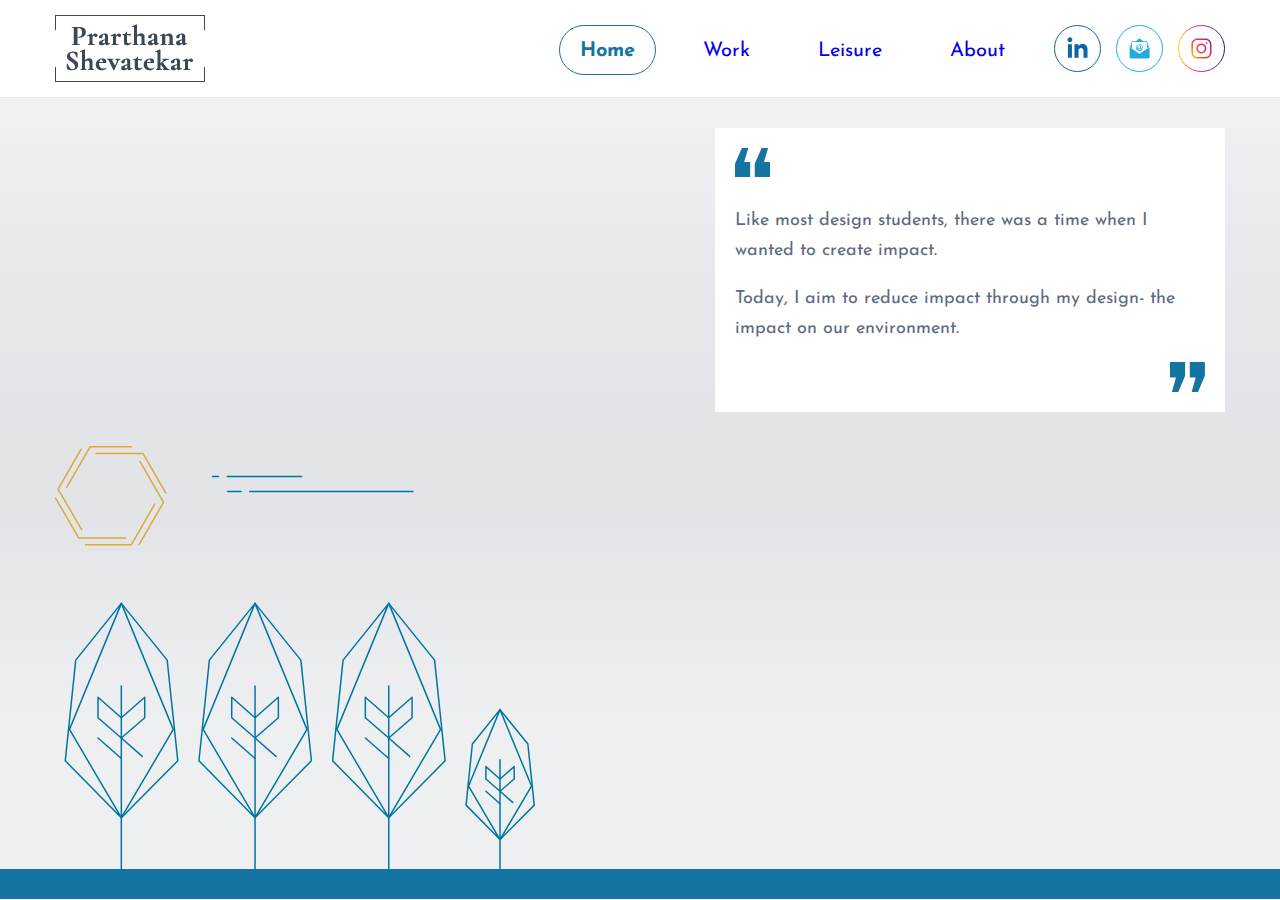
<file: index.html>
<!DOCTYPE html>
<html lang="en">
<head>
    <meta charset="UTF-8">
    <meta http-equiv="X-UA-Compatible" content="IE=edge">
    <meta name="viewport" content="width=device-width, initial-scale=1.0">
    <title>Prarthana Shevatekar </title>
    <link href="https://fonts.googleapis.com/css2?family=Cormorant+Garamond:wght@400;600;700&family=Josefin+Sans:wght@200;300;400&display=swap" rel="stylesheet">
    <link rel="stylesheet" href="styles/styles.css">
    <script src="js/jquery-3.6.0.min.js"></script>
</head>
<body>
    <section class="header">
        <div class="headerbar">
            <div class="logo"><img src="images/logo.png" /></div>
            <div class="headermenus">
                <div class="menu">
                    <ul>
                        <li><a href="#" class="home-link">Home</a></li>
                        <li><a href="#" class="work-link">Work</a></li>
                        <li><a href="#" class="leisure-link">Leisure</a></li>
                        <li><a href="#" class="about-link">About</a></li>
                    </ul>
                </div>
                <div class="social">
                    <ul>
                        <li><a href="https://www.linkedin.com/in/prarthana-shevatekar/" target="_blank"><img src="images/linkedin.svg" /></a></li>
                        <li><a href="mailto:prarthan@umich.edu"><img src="images/mail.svg" /></a></li>
                        <li><a href="https://www.instagram.com/prartha_nerd/" target="_blank"><img src="images/instagram.svg" /></a></li>
                    </ul>
                </div>
            </div>
            <button class="hammenu" aria-label="Main Menu">
                <svg width="100" height="100" viewBox="0 0 100 100">
                    <path class="line line1" d="M 20,29.000046 H 80.000231 C 80.000231,29.000046 94.498839,28.817352 94.532987,66.711331 94.543142,77.980673 90.966081,81.670246 85.259173,81.668997 79.552261,81.667751 75.000211,74.999942 75.000211,74.999942 L 25.000021,25.000058" />
                    <path class="line line2" d="M 20,50 H 80" />
                    <path class="line line3" d="M 20,70.999954 H 80.000231 C 80.000231,70.999954 94.498839,71.182648 94.532987,33.288669 94.543142,22.019327 90.966081,18.329754 85.259173,18.331003 79.552261,18.332249 75.000211,25.000058 75.000211,25.000058 L 25.000021,74.999942" />
                </svg>
            </button>
        </div>
    </section>
    <section class="home">
        <div class="home-container">
            <div class="quote">
                <img src="images/quote-start.svg" width="35px" />
                <p>Like most design students, there was a time when I wanted to create impact.</p>
                <p>Today, I aim to reduce impact through my design- the impact on our environment.</p>
                <img src="images/quote-end.svg" width="35px" style="float: right;" />
            </div>
            <div class="home-img"><img src="images/homebg.svg" width="644px" /></div>
        </div>
        <div class="bottombar">&nbsp;</div>
    </section>
    <section class="about">
        <div class="about-container">
            <div class="about-img"><img src="images/about-img.png" /></div>
            <div class="quote">
                <img src="images/quote-start.svg" width="35px" />
                <p>When I engage in designing for impact, I put the environment first in my sensitization of values.</p>
                <p>Belonging to a generation that saw revolutionary transformations, I believe I am responsible for both the ecological imbalance and for restoring it. It generates a juxtaposition of generating impactful designs for reducing adverse impact on the environment.</p>
                <img src="images/quote-end.svg" width="35px" style="float: right;" />
            </div>
        </div>
        <div class="bottombar">&nbsp;</div>
    </section>

    <section class="work">
        <div class="work-container">
            <div class="items">
                <div class="item enabled1">
                    <img src="images/work1.svg" />
                    <h1 class="heading">Green corridor</h1>
                    <p>Remote manipulation of traffic signals to ensure smooth ambulance passage</p>
                </div>
                <div class="item enabled2">
                    <img src="images/work4.svg" />
                    <h1 class="heading">Gamified e-learning</h1>
                    <p>Enabling an immersive learning experience with a gamified approach</p>
                </div>
                <div class="item" style="opacity: 0.5;">
                    <img src="images/work3.svg" />
                    <h1 class="heading">Plastic collection kiosk</h1>
                    <p>Inspiring kids to deposit general plastic trash</p>
                </div>
                <div class="item" style="opacity: 0.5;">
                    <img src="images/work2.svg" />
                    <h1 class="heading">Gardening angel</h1>
                    <p>Encouraging community gardening and home plants</p>
                </div>
            </div>
            <div class="work-img desktop"><img src="images/workbg.svg" /></div>
        </div>      
        <div class="work-img mobile"><img src="images/workbg.svg" /></div>
        <div class="bottombar">&nbsp;</div>
    </section>
    <section class="leisure">
        <div class="leisure-container">
            <p>Here are glimpses of things that I love to do, on slower days.</p>
            <div class="head-link hiking"><h1 class="heading">Hiking</h1><span>&nbsp;</span></div>
            <div class="block hiking">
                <div class="selected"><img src="images/hiking1-sel.png" /></div>
                <div class="notselected">
                    <div class="blocks">
                        <div class="block1"><img src="images/hiking1.png" /></div>
                        <div class="block2"><img src="images/hiking2.png" /></div>
                        <div class="block3"><img src="images/hiking3.png" /></div>
                        <div class="block4"><img src="images/hiking4.png" /></div>
                    </div>
                    <div class="selectedtext">One day trek to Triund top, Himachal Pradesh. The day brings back memories of my first snowfall, a chilly nose and 14 kilometers of dense silence.</div>
                </div>
            </div>
            <div class="head-link games"><h1 class="heading">Indulging in a game of badminton or chess</h1><span>&nbsp;</span></div>
            <div class="block games">
                <div class="selected"><img src="images/game1-sel.png" /></div>
                <div class="notselected">
                    <div class="blocks">
                        <div class="block1"><img src="images/game1.png" /></div>
                        <div class="block2"><img src="images/game2.png" /></div>
                        <div class="block3"><img src="images/game3.png" /></div>
                        <div class="block4"><img src="images/game4.png" /></div>
                    </div>
                    <div class="selectedtext">One day trek to Triund top, Himachal Pradesh. The day brings back memories of my first snowfall, a chilly nose and 14 kilometers of dense silence.</div>
                </div>
            </div>
            <div class="head-link dogs"><h1 class="heading">Spending time with dogs</h1><span>&nbsp;</span></div>
            <div class="block dogs">
                <div class="selected"><img src="images/dogs1-sel.png" /></div>
                <div class="notselected">
                    <div class="blocks">
                        <div class="block1"><img src="images/dogs1.png" /></div>
                        <div class="block2"><img src="images/dogs2.png" /></div>
                        <div class="block3"><img src="images/dogs3.png" /></div>
                        <div class="block4"><img src="images/dogs4.png" /></div>
                    </div>
                    <div class="selectedtext">One day trek to Triund top, Himachal Pradesh. The day brings back memories of my first snowfall, a chilly nose and 14 kilometers of dense silence.</div>
                </div>
            </div>
            <div class="head-link origami"><h1 class="heading">Origami and hand lettering</h1><span>&nbsp;</span></div>
            <div class="block origami">
                <div class="selected"><img src="images/origami1-sel.png" /></div>
                <div class="notselected">
                    <div class="blocks">
                        <div class="block1"><img src="images/origami1.png" /></div>
                        <div class="block2"><img src="images/origami2.png" /></div>
                        <div class="block3"><img src="images/origami3.png" /></div>
                        <div class="block4"><img src="images/origami4.png" /></div>
                    </div>
                    <div class="selectedtext">One day trek to Triund top, Himachal Pradesh. The day brings back memories of my first snowfall, a chilly nose and 14 kilometers of dense silence.</div>
                </div>
            </div>
        </div>
        <div class="bottombar">&nbsp;</div>
    </section>
    

    <div class="gamified">
        <section class="section1">
            <div class="sectioncontainer">
                <p class="head1" style="margin-bottom: 10px;"><strong>GAMIFIED E-LEARNING</strong></p>
                <div class="sectionblock">
                    <div class="leftblock">
                        <div>
                            <div class="head2 brief">Brief</div>
                            <div>Designing a gamified learning experience for enhanced content retention</div>
                        </div>
                        <div style="margin-top: 20px;">
                            <div class="head2 role">Individual Role</div>
                            <div>
                                <ul style="margin-top: 10px; padding-left: 20px;">
                                    <li>Information architecture</li>
                                    <li>Instructional Design</li>
                                    <li>Content and audience Analysis</li>
                                </ul>
                            </div>
                        </div>
                        <div style="margin-top: 20px;">
                            <div class="head2 highlights">Highlights</div>
                            <div>Storyboard, gamification, content spacing, FinTech, Abu Dhabi</div>
                        </div>
                        <div style="margin-top: 20px;">
                            <div class="head2 reading">Reading time</div>
                            <div>5 minutes</div>
                        </div>
                    </div>
                    <div class="rightblock">
                        <p class="head1" style="font-size: 29px; margin-top: 10px;">Problem Identification</p>
                        <p>A prominent FinTech organization from Abu Dhabi approached the firm I am working with, to generate e-learning courses that will act as basic introduction to FinTech and associated concepts. The requirement was primarily to engage the audience with gamification.</p>
                        <div class="researchblock">
                            <div>
                                <p style="color:#2a82ab; text-align: center; font-weight: 600;">Preliminary research</p>
                                <ol type='1'>
                                    <li>The scope and nature of content to be presented was identified through multiple discussions</li>
                                    <li>Detailed audience analysis was carried out by understanding the value proposition</li>
                                </ol>
                            </div>
                            <div>
                                <p style="color:#2a82ab; text-align: center; font-weight: 600;">Tier 2 research</p>
                                <p style="color:#2a82ab; font-weight: 600;">Interview and surveys:</p>
                                <ol>
                                    <li>Current (2018-) FinTech scenario in the middle east was studied to present case studies and relevant local examples in the course.</li>
                                    <li>Present learning management system (where the course would be deployed) was identified and studied</li>
                                </ol>
                            </div>
                        </div>
                        <div class="bluebox">
                            <p style="font-weight: bold; margin-top: 5px;">Conclusion</p>
                            <p>Targeted learner group with expected introductory knowledge level was identified. After identifying LMS constraints, content gamification strategy was adopted instead of structural gamification.</p>
                        </div>
                    </div>
                </div>
                <p class="head1" style="font-size: 29px; font-weight: bold;">Defining the problem</p>
                <div class="define">
                    <div><img src="images/define-image.svg" /></div>
                    <div>
                        <p style="font-weight: bold; font-size: 18px; color: #2b83ab;">Audience characteristics:</p>
                        <p><strong>Age group:</strong> 25-55</p>
                        <p><strong>Occupation:</strong> Working professionals in FinTech industry</p>
                        <p><strong>Cultural context:</strong> Primarily middle eastern</p>
                        <p><strong>Expected knowledge level:</strong> Aware of basic financial terms used in the banking space.</p>
                    </div>
                </div>
            </div>
        </section>
        <section class="section2">
            <div class="sectioncontainer">
                <p style="color: #2b83ab; font-weight: bold;">Content Division</p>
                <p>Scoped content was broadly categorized into 3 areas – Primer to Digital Finance, Primer to Fintech Ecosystem, Primer to Big data and Artificial Intelligence</p>
                <p>A comprehensive E-learning solution was required to engage the audience, and conclude by testing the retention of knowledge with a summative assessment towards the end of each primer module.</p>
                <div class="imgblock">
                    <img src="images/content-division-img.svg" alt="">
                </div>
            </div>
        </section>

        <section class="section3">
            <div class="sectioncontainer">
                <p class="head1" style="font-size:29px; font-weight: bold;">Navigating the solution space</p>
                <p>For thorough retention, based on empirical knowledge about learning psychology, the broad content topics were fragmented into individual modules spanning no longer than 40 minutes.</p>
                <p>Solution building activity was carried out iteratively, for these fragmented modules. An example is quoted below</p>
                <p style="font-weight: bold; font-size: 18px; color: #1475a2;">Interactive example for explaining optimization problems</p>
                <div class="interactive1">
                    <div class="tabbutton button1" onclick="gamify(1)">
                        <div class="numbers">01</div>
                        <p>Identifying challenges and constraints</p>
                    </div>
                    <div class="tabbutton button2" onclick="gamify(2)">
                        <div class="numbers">02</div>
                        <p>Exploring approaches</p>
                    </div>
                    <div class="tabbutton button3" onclick="gamify(3)">
                        <div class="numbers">03</div>
                        <p>Selecting an optimal solution</p>
                    </div>
                </div>
                <div class="tab tab1">
                    <p>A stepped down example was required to relate optimization problems with general surroundings an in an easily consumable form with common knowledge.</p>
                </div>
                <div class="tab tab2">
                    <p style="color: #1475a2; font-weight: bold;">Approach 1:</p>
                    <p>A simplified graph coloring problem was presented with a concentric circle graph for picking color from a palette and using minimal number of colors to color regions with adjacent sides having a distinct color.</p>
                    <img src="images/aproach1img.png" class="resimg1" alt="">

                    <p style="color: #1475a2; font-weight: bold;">Approach 2:</p>
                    <p>A bead placement problem with constraints was devised to challenge learner in finding an optimal solution.</p>
                    <img src="images/aproach2img.png" class="resimg1" alt="">
                </div>
                <div class="tab tab3">
                    <p>While the graph coloring problem was intuitive, the development team faced challenges in including the heavy interaction in the SCORM package (final deliverable) of the course. Hence, approach 2 was used.</p>
                </div>
            </div>
        </section>
        <section class="section4">
            <div class="sectioncontainer">
                <p class="head1" style="font-size:29px; font-weight: bold;">Implementation</p>
                <p>The e-learning courseware underwent this lifecycle within the team:</p>
                <div class="lifecycle">
                    <div><img src="images/lifecycle-step1.png" alt=""></div>
                    <div><img src="images/lifecycle-step2.png" alt=""></div>
                    <div><img src="images/lifecycle-step3.png" alt=""></div>
                    <div><img src="images/lifecycle-step4.png" alt=""></div>
                    <div><img src="images/lifecycle-step3.png" alt=""></div>
                    <div><img src="images/lifecycle-step5.png" alt=""></div>
                    <div><img src="images/lifecycle-step6.png" alt=""></div>
                </div>
                <p>R&A = Review and approval from client</p>
            </div>
        </section>
        <section class="section5">
            <div class="sectioncontainer">
                <p>I played a key role until the storyboarding stage. Here are a few examples from storyboarding. A total of 8 such storyboards were created as part of this project</p>
                <p style="font-weight: bold; color: #1475a2; font-size: 20px;">Content curation</p>
                <p>Involved the study of various publications and papers</p>
                <p>Gathering information over the web from various articles, blogs, surveys and studies</p>
                <div class="sectionhead">Information architecture</div>
                <p>High level ordering and flow</p>
                <img src="images/brainstorming.png" class="resimg1" alt="">
                <p>Snapshots of notes from an ideation and brainstorming session. Logical flow of the module was decided</p>
                <p style="line-height: 10px;">&nbsp;</p>
                <p>Deriving analogies to explain concepts</p>
                <img src="images/analogy1.png" class="resimg1" alt="">
                <img src="images/analogy2.png" class="resimg1" alt="">
                <p>Various examples from the textile industry were quoted to assist the learner in drawing parallels between structured and unstructured data.</p>
                <p style="line-height: 10px;">&nbsp;</p>
                <p>Structuring lessons to enable scaffolding technique (gradually increasing difficulty level and decreasing hints, solutions to help learner achieve subject mastery)</p>
                <img src="images/scaffold1.png" class="resimg1" alt="">
                <p>Instead of a traditional approach in explaining a lesson and quizzing the learner, a learn-as-you-go methodology was adopted, where the learner was asked to read, understand and then perform an action based on it. This gradually engaged learner in the higher orders of learning from Bloom’s taxonomy.</p>
                <p style="line-height: 10px;">&nbsp;</p>
                <img src="images/inference.png" class="resimg1" alt="">
                <p>User was asked to pick an option based on inferencing. Previous lesson explained the differences between structured and semi structured data.</p>
                <p style="line-height: 10px;">&nbsp;</p>
                <div class="sectionhead1">Storyboarding</div>
                <p style="line-height: 10px;">&nbsp;</p>
                <p>Game interface, instructions and lucidity</p>
                <img src="images/interface.png" class="resimg1" alt="">
                <p>Games were carefully designed to avoid distracting the user with too much input. Simplicity of the interface ensured that people of diverse ages could approach the game without being intimidated.</p>
                <p style="line-height: 10px;">&nbsp;</p>
                <img src="images/scaffold2.png" class="resimg1" alt="">
                <p>Another example of scaffolding. Learner was introduced to rounds of information, following by one round of tackling an opponent – time.</p>
                <p style="line-height: 10px;">&nbsp;</p>
                <img src="images/feedback.png" class="resimg1" alt="">
                <p>Time based complexity was balanced with ease in approaching the question. Investigative feedback in with audio-visual connect was provided for increased retention.</p>
            </div>
        </section>
        <section class="section6">
            <div class="sectioncontainer">
                <p style="font-weight: bold;">Post this, my role morphed into communications and usability testing.</p>
                <p>Usability testing took a day for each individual module, where we shared the course with other IDs or employees from the organization, who had not participated in the project.</p>
                <p>We asked them to take the course live, on MS Teams call, and recorded their reactions, frustrations and excitement levels. Changes in game interfaces and visual elements were made one final time.</p>
                <p style="font-weight: bold;">Shortcomings</p>
                <ul style="padding-left: 20px;">
                    <li>Structural gamification was not implemented because of client LMS platform restrictions</li>
                    <li>Usage of a mascot could have acted as a familiar visual navigation between different modules</li>
                    <li>Ambient music choice during activities to appeal emotional investment was not trailed</li>
                </ul>
            </div>
        </section>
        <section class="section7" style="padding: 0 0 50px 0;">
            <div class="sectioncontainer">
                <div class="project-buttons">
                    <div class="project-button" onclick="openproject('greencorridor')">Previous project</div>
                    <div class="project-button" onclick="closeproject()">Close</div>
                    <div class="project-button" style="opacity: 0.6; cursor: default;">Next project</div>
                </div>
            </div>
        </section>
    </div>
    
    <div class="greencorridor">
        <section class="section1">
            <div class="sectioncontainer">
                <p class="head1" style="margin-bottom: 10px;"><strong>GREEN CORRIDOR</strong></p>
                <div class="sectionblock">
                    <div class="leftblock">
                        <div>
                            <div class="head2 brief">Brief</div>
                            <div>Remotely generating a green signal pathway to clear traffic for ambulances enroute</div>
                        </div>
                        <div style="margin-top: 20px;">
                            <div class="head2 role">Individual Role</div>
                            <div>
                                <ul style="margin-top: 10px; padding-left: 20px;">
                                    <li>Tier 2 research: Conducting user interviews</li>
                                    <li>Navigating the solution space: Brainstorming and devising approaches</li>
                                    <li>Implementation: Constructing interfacing diagrams, forming signal IDs for access</li>
                                </ul>
                            </div>
                        </div>
                        <div style="margin-top: 20px;">
                            <div class="head2 highlights">Highlights</div>
                            <div>Internet of Things, Social value, Arduino, Fritzing</div>
                        </div>
                        <div style="margin-top: 20px;">
                            <div class="head2 reading">Reading time</div>
                            <div>10 minutes</div>
                        </div>
                    </div>
                    <div class="rightblock">
                        <p class="head1" style="font-size: 29px; margin-top: 10px;">Problem Identification</p>
                        <p>The problem was identified when a discussion struck between our group about the frequency of ambulance sirens, we heard at our regular hang out. In observing more, we found out that an ambulance passed the street once every 7 minutes, because of the location of a hospital nearby. They were often stuck in traffic because of traffic bottlenecks at road intersections and signals.</p>
                        <div class="researchblock">
                            <div>
                                <p style="color:#2a82ab; text-align: center; font-weight: 600;">Preliminary research</p>
                                <ol type='1'>
                                    <li>Understanding existing traffic signal system</li>
                                    <li>Vehicle population estimation – on field readings</li>
                                </ol>
                                <img src="images/vehicles.png" alt="">
                            </div>
                            <div>
                                <p style="color:#2a82ab; text-align: center; font-weight: 600;">Tier 2 research</p>
                                <p style="color:#2a82ab; font-weight: 600;">Interview and surveys:</p>
                                <ol>
                                    <li>
                                        <p style="font-weight: bold;">Traffic commissioner – Pune City</p>
                                        <p>“We have set up a green corridor before, for urgent organ transportation. We did this by manually redirecting heavy traffic areas. However, we operate on limited manpower. It is not possible for us to deploy personnel for every ambulance passage.”</p>
                                    </li>
                                    <li>
                                        <p style="font-weight: bold;">Ambulance drivers</p>
                                        <p>“We sometimes have to put our life on the line, to save another person’s life. But we often face incidences where reach a little too late, because traffic was mismanaged, and people refused to budge.”</p>
                                    </li>
                                </ol>
                            </div>
                        </div>
                        <div class="bluebox">
                            <p style="font-weight: bold; margin-top: 5px;">Conclusion</p>
                            <p>To address this concern in Pune city, a technical arrangement was necessary which would allow traffic controllers to remote manipulate the signals in the pathway.</p>
                        </div>
                    </div>
                </div>
                <p class="head1" style="font-size: 29px; font-weight: bold;">Defining the problem</p>
                <div class="define">
                    <div class="image"><img src="images/define-problem-img.png" /></div>
                    <div>
                        <p>Various parameters were considered and compared affecting ambulance delay: Traffic signals, vehicle density, road condition, ambulance driver’s skill and location of source/destination.</p>
                        <p style="line-height: 10px;">&nbsp;</p>
                        <p>Of these, traffic signal and vehicle density were most impactful. We decided to address these by proposing a system modelled by both hardware and software.</p>
                    </div>
                </div>
            </div>
        </section>
        <section class="section2" style="padding: 50px 0;">
            <div class="sectioncontainer">
                <p class="head1" style="font-size:29px; font-weight: bold;">Navigating the solution space</p>
                <p>For thorough retention, based on empirical knowledge about learning psychology, the broad content topics were fragmented into individual modules spanning no longer than 40 minutes.</p>
                <p>Solution building activity was carried out iteratively, for these fragmented modules. An example is quoted below</p>
                <p style="font-weight: bold; font-size: 18px; color: #1475a2;">Interactive example for explaining optimization problems</p>
                <div class="interactive1">
                    <div class="tabbutton button1" onclick="green(1)">
                        <div class="numbers">01</div>
                        <p>Identifying challenges and constraints</p>
                    </div>
                    <div class="tabbutton button2" onclick="green(2)">
                        <div class="numbers">02</div>
                        <p>Exploring approaches</p>
                    </div>
                    <div class="tabbutton button3" onclick="green(3)">
                        <div class="numbers">03</div>
                        <p>Selecting an optimal solution</p>
                    </div>
                </div>
                <div class="tab tab1">
                    <p>Key challenges were identified and classified in the priority matrix, majorly based on tier 2 research</p>
                    <img src="images/challenges.png" alt="">
                </div>
                <div class="tab tab2">
                    <p style="color: #1475a2; font-weight: bold;">Approach 1:</p>
                    <p>Connecting signal hardware with fiber optic cabling : Physical resilience and inner loop control was addressed, but integration with existing system was taxing.</p>

                    <p style="color: #1475a2; font-weight: bold;">Approach 2:</p>
                    <p>Using raspberry Pi microcontroller with WiFi connectivity module ESP8266: Inner loop control was achieved and integration with existing system became easier, but wireless connectivity made the system highly unreliable.</p>

                    <p style="color: #1475a2; font-weight: bold;">Approach 3:</p>
                    <p>Using Arduino microcontroller with GSM (Global system for Mobiles) shield: Inner loop control and reliability issues were addressed. Integration with existing system was also easily possible.
                    </p>
                </div>

                <div class="tab tab3">
                    <p>After study and analysis of the different ways, approach 3 was selected for these reasons:</p> 
                    <ul>
                        <li>Ease in integration</li>
                        <li>Inner loop human control</li>
                        <li>Ease in configuration and coding</li>
                        <li>GSM module and SIM card reliability is better than Wi-Fi reliability</li>
                    </ul>
                </div>
                
            </div>
        </section>
        <section class="section3">
            <div class="sectioncontainer">
                <p class="head1" style="font-size:29px; font-weight: bold;">Implementation</p>
                <div class="sectionhead">Software</div>
                <p>Relational Database for storing signal data with unique IDs – Route ID, Intersection ID, Pole ID, Light ID Interface to configure and feed signal data and manipulate signals real time by sending commands to microcontroller setup.</p>
                <p>Google maps API was used for control room visualization and route selection.</p>
                <img src="images/signalmanager.png" class='resimg1' alt="">
                <div class="sectionhead1">Hardware</div>
                <p>Interfacing GSM shield with microcontroller board for receiving commands and connecting individual signal lights with microcontroller board using a relay for high voltage signal connections</p>
                <img src="images/signalmanager-hard.png" class='resimg1' alt="">
                <div class="sectionhead">Testing</div>
                <p>The testing commenced with creating traffic signal prototypes with readily available resources.</p>
                <p>These were then connected to the microcontroller board to test basic functioning like ON / OFF control, delay control</p>
                <p style="line-height: 10px;">&nbsp;</p>
                <p>At this point, the Arduino Uno board was replaced with Arduino mega, for these reasons:</p>
                <p><strong>Number of ports:</strong> Number of digital pots on Uno were limited.</p>
                <p><strong>Cost efficiency:</strong> To reduce usage of a board for every signal pole, we decided to prototype a typical intersection, comprising of 4 signals and 20 lights</p>
                <div class="testingblock">
                    <div><img src="images/testing1.png" class='resimg2' alt=""></div>
                    <div><img src="images/testing2.png" class='resimg2' alt=""></div>
                    <div><img src="images/testing3.png" class='resimg2' alt=""></div>
                </div>
                <p>&nbsp;</p>
                <div style="text-align: center;">
                    <img src="images/sanitytest.png" class='resimg1' alt="">
                    <p>Sanity test setup with Arduino Uno</p>
                </div>
                <p>&nbsp;</p>
                <div class="interactiveblockholder">
                    <div class="interactiveblock">
                        <img src="images/interactive-img.png" alt="">
                        <svg version="1.1" id="Layer_1" xmlns="http://www.w3.org/2000/svg" xmlns:xlink="http://www.w3.org/1999/xlink" x="0px" y="0px"
                            viewBox="0 0 1158 746" style="enable-background:new 0 0 1158 746;" xml:space="preserve">
                        <style type="text/css">
                            .st0{fill:#FF0000; opacity: 0; cursor: pointer;}
                        </style>
                        <circle class="st0 ht1" cx="519.1" cy="35.5" r="24.5"/>
                        <circle class="st0 ht2" cx="204.1" cy="486.5" r="24.5"/>
                        <circle class="st0 ht3" cx="459.1" cy="494.5" r="24.5"/>
                        <circle class="st0 ht4" cx="764.1" cy="494.5" r="24.5"/>
                        </svg>
                        <div class="hint one">20 external connection ports to connect respective signal lights</div>
                        <div class="hint two">GSM shield mounted on microcontroller</div>
                        <div class="hint three">Arduino Mega used as the microcontroller for it’s abundant number of ports</div>
                        <div class="hint four">Relay system to match high voltage signal phases and switch all signal lights of the intersection in sync to avoid chaos</div>
                    </div>
                </div>
            </div>
        </section>
        <section class="section4" style="margin-bottom: 50px;">
            <div class="sectioncontainer">
                <p class="head1" style="font-size:29px; font-weight: bold;">Shortcomings</p>
                <ul>
                    <li>Lack of public intimation about the setting up of corridor</li>
                    <li>Dynamic route selection algorithm was not implemented</li>
                    <li>Absence of control room dashboard and real time data for quick and easy visualization</li>
                </ul>
            </div>
        </section>
        <section class="section5" style="padding: 0 0 50px 0;">
            <div class="sectioncontainer">
                <div class="project-buttons">
                    <div class="project-button" style="opacity: 0.6; cursor: default;">Previous project</div>
                    <div class="project-button" onclick="closeproject()">Close</div>
                    <div class="project-button" onclick="openproject('gamified')">Next project</div>
                </div>
            </div>
        </section>
    </div>

<script>
    $( document ).ready(function() {
        $( '.home' ).addClass('active');
        $("a.home-link").addClass('active');
    });
    $(".home-link").click(function() {
        $('.greencorridor').fadeOut(0);
        $('.gamified').fadeOut(0);
        $('section.work').fadeIn(0);
        $(".about, .work, .leisure").removeClass('active');
        $(".menu a").removeClass('active');
        $(".home").addClass('active');
        $(this).addClass('active');
        if ($(window).width() <= 900) {
            $(".headermenus").fadeOut();
            $(".hammenu").removeClass('opened');
            menuopened = 0;
        }else{
            $(".headermenus").css('display','flex');
        }
    });
    $(".work-link").click(function() {
        $('.greencorridor').fadeOut(0);
        $('.gamified').fadeOut(0);
        $('section.work').fadeIn(0);
        $(".about, .home, .leisure").removeClass('active');
        $(".menu a").removeClass('active');
        $(".work").addClass('active');
        $(this).addClass('active');
        if ($(window).width() <= 900) {
            $(".headermenus").fadeOut();
            $(".hammenu").removeClass('opened');
            menuopened = 0;
        }else{
            $(".headermenus").css('display','flex');
        }
    });
    $(".leisure-link").click(function() {
        $('.greencorridor').fadeOut(0);
        $('.gamified').fadeOut(0);
        $('section.work').fadeIn(0);
        $(".about, .home, .work").removeClass('active');
        $(".menu a").removeClass('active');
        $(".leisure").addClass('active');
        $(this).addClass('active');
        $(".block").removeClass('active');
        $(".block.hiking").addClass('active');
        $(".hiking .block1").click();
        if ($(window).width() <= 900) {
            $(".headermenus").fadeOut();
            $(".hammenu").removeClass('opened');
            menuopened = 0;
        }else{
            $(".headermenus").css('display','flex');
        }
    });
    $(".about-link").click(function() {
        $('.greencorridor').fadeOut(0);
        $('.gamified').fadeOut(0);
        $('section.work').fadeIn(0);
        $(".work, .home, .leisure").removeClass('active');
        $(".menu a").removeClass('active');
        $(".about").addClass('active');
        $(this).addClass('active');
        if ($(window).width() <= 900) {
            $(".headermenus").fadeOut();
            $(".hammenu").removeClass('opened');
            menuopened = 0;
        }else{
            $(".headermenus").css('display','flex');
        }
    });

  

    $(".head-link.hiking").click(function() {
        $(".hiking .block1").click();
        $(".block").removeClass('active');
        $(".block.hiking").addClass('active');
    });
    $(".head-link.games").click(function() {
        $(".games .block1").click();
        $(".block").removeClass('active');
        $(".block.games").addClass('active');
    });
    $(".head-link.dogs").click(function() {
        $(".dogs .block1").click();
        $(".block").removeClass('active');
        $(".block.dogs").addClass('active');
    });
    $(".head-link.origami").click(function() {
        $(".origami .block1").click();
        $(".block").removeClass('active');
        $(".block.origami").addClass('active');
    });

    $(".hiking .block1").click(function() {
        $(".hiking .block1").fadeOut(function(){ $(".hiking .block2,.hiking .block3,.hiking .block4").fadeIn()});
        $(".hiking .selected img").attr('src','images/hiking1-sel.png');
        $(".hiking .selectedtext").text("One day trek to Triund top, Himachal Pradesh. The day brings back memories of my first snowfall, a chilly nose and 14 kilometers of dense silence.");
        
    });
    $(".hiking .block2").click(function() {
        $(".hiking .block2").fadeOut(function(){ $(".hiking .block1,.hiking .block3,.hiking .block4").fadeIn()});
        $(".hiking .selected img").attr('src','images/hiking2-sel.png');
        $(".hiking .selectedtext").text("That day, I discovered a lake inside a fort, on a hilltop. The descent was done with languid reluctance.");
    });
    $(".hiking .block3").click(function() {
        $(".hiking .block3").fadeOut(function(){ $(".hiking .block1,.hiking .block2,.hiking .block4").fadeIn()});
        $(".hiking .selected img").attr('src','images/hiking3-sel.png');
        $(".hiking .selectedtext").text("Monsoons bring together lost friends in the Sahyadri. Twin fortresses of Visapur and Lohgad were explored.");
    });
    $(".hiking .block4").click(function() {
        $(".hiking .block4").fadeOut(function(){ $(".hiking .block1,.hiking .block2,.hiking .block3").fadeIn()});
        $(".hiking .selected img").attr('src','images/hiking4-sel.png');
        $(".hiking .selectedtext").text("A local trail turned that morning into a cheerful climb and the windy unfolding of local terrain.");
    });

    $(".games .block1").click(function() {
        $(".games .block1").fadeOut(function(){ $(".games .block2,.games .block3,.games .block4").fadeIn()});
        $(".games .selected img").attr('src','images/game1-sel.png');
        $(".games .selectedtext").text("Body smashes feel challenging, even when the shuttle is well within reach.");
    });
    $(".games .block2").click(function() {
        $(".games .block2").fadeOut(function(){ $(".games .block1,.games .block3,.games .block4").fadeIn()});
        $(".games .selected img").attr('src','images/game2-sel.png');
        $(".games .selectedtext").text("This game pushed me into looking a lot inside the dynamics of front-back doubles co-ordination.");
    });
    $(".games .block3").click(function() {
        $(".games .block3").fadeOut(function(){ $(".games .block1,.games .block2,.games .block4").fadeIn()});
        $(".games .selected img").attr('src','images/game3-sel.png');
        $(".games .selectedtext").text("Two knights down, I had begun to think defense. But then, bishops turned into powerful allies");
    });
    $(".games .block4").click(function() {
        $(".games .block4").fadeOut(function(){ $(".games .block1,.games .block2,.games .block3").fadeIn()});
        $(".games .selected img").attr('src','images/game4-sel.png');
        $(".games .selectedtext").text("I learnt my lesson as I lost this game. A strategically placed pawn can be very daunting.");
    });

    $(".dogs .block1").click(function() {
        $(".dogs .block1").fadeOut(function(){ $(".dogs .block2,.dogs .block3,.dogs .block4").fadeIn()});
        $(".dogs .selected img").attr('src','images/dogs1-sel.png');
        $(".dogs .selectedtext").text("Say hi to Skittles. His weak legs made him tumble repeatedly. He was found at a pit stop on a road trip to Sakleshpur.");
    });
    $(".dogs .block2").click(function() {
        $(".dogs .block2").fadeOut(function(){ $(".dogs .block1,.dogs .block3,.dogs .block4").fadeIn()});
        $(".dogs .selected img").attr('src','images/dogs2-sel.png');
        $(".dogs .selectedtext").text("Meet Summer. We spent a fun, humid afternoon together in Bengaluru’s Cubbon park.");
    });
    $(".dogs .block3").click(function() {
        $(".dogs .block3").fadeOut(function(){ $(".dogs .block1,.dogs .block2,.dogs .block4").fadeIn()});
        $(".dogs .selected img").attr('src','images/dogs3-sel.png');
        $(".dogs .selectedtext").text("This is Stella. She was as thrilled as I was, to have a chat.");
    });
    $(".dogs .block4").click(function() {
        $(".dogs .block4").fadeOut(function(){ $(".dogs .block1,.dogs .block2,.dogs .block3").fadeIn()});
        $(".dogs .selected img").attr('src','images/dogs4-sel.png');
        $(".dogs .selectedtext").text("Introducing Phoenix, the partisan of coconuts and my only confidante with a tail.");
    });

    $(".origami .block1").click(function() {
        $(".origami .block1").fadeOut(function(){ $(".origami .block2,.origami .block3,.origami .block4").fadeIn()});
        $(".origami .selected img").attr('src','images/origami1-sel.png');
        $(".origami .selectedtext").text("An afternoon in isolation blossomed into an oddly colored paper lotus, because of the use of readily available apparatus.");
    });
    $(".origami .block2").click(function() {
        $(".origami .block2").fadeOut(function(){ $(".origami .block1,.origami .block3,.origami .block4").fadeIn()});
        $(".origami .selected img").attr('src','images/origami2-sel.png');
        $(".origami .selectedtext").text("With a little help from the web, scrap printed papers and magazine pages turned into a interlocked storage space.");
    });
    $(".origami .block3").click(function() {
        $(".origami .block3").fadeOut(function(){ $(".origami .block1,.origami .block2,.origami .block4").fadeIn()});
        $(".origami .selected img").attr('src','images/origami3-sel.png');
        $(".origami .selectedtext").text("There’s no feeling of accomplishment like writing to an old friend.");
    });
    $(".origami .block4").click(function() {
        $(".origami .block4").fadeOut(function(){ $(".origami .block1,.origami .block2,.origami .block3").fadeIn()});
        $(".origami .selected img").attr('src','images/origami4-sel.png');
        $(".origami .selectedtext").text("It took me a long time to start shaping letters in a form acceptable to my mind.");
    });

    var menuopened = 0;

    $(".hammenu").click(function() {
        if(menuopened==0){
            if ($(window).width() <= 900) {
                $(".headermenus").fadeIn();
            }else{
                $(".headermenus").css('display','flex');
            }
            $(".hammenu").addClass('opened');     
            menuopened = 1;
        }else{
            $(".headermenus").css('display','none');
            $(".hammenu").removeClass('opened');
            menuopened = 0;
        }
    });


    $(".ht1").click(function() {
        $('.hint').fadeOut();
        $('.st0').css('opacity', '0');
        $(this).css('opacity', '0.5');
        $('.hint.one').fadeIn();
    });

    $(".ht2").click(function() {
        $('.hint').fadeOut();
        $('.st0').css('opacity', '0');
        $(this).css('opacity', '0.5');
        $('.hint.two').fadeIn();
    });

    $(".ht3").click(function() {
        $('.hint').fadeOut();
        $('.st0').css('opacity', '0');
        $(this).css('opacity', '0.5');
        $('.hint.three').fadeIn();
    });

    $(".ht4").click(function() {
        $('.hint').fadeOut();
        $('.st0').css('opacity', '0');
        $(this).css('opacity', '0.5');
        $('.hint.four').fadeIn();
    });

    $(".hint").click(function() {
        $('.hint').fadeOut();
        $('.st0').css('opacity', '0');
    });

    $(".enabled1").click(function() {
        $('section.work').fadeOut(function(){$('.greencorridor').fadeIn();});
    });
    $(".enabled2").click(function() {
        $('section.work').fadeOut(function(){$('.gamified').fadeIn();});
    });
    
    
    function green(num){
        $('.greencorridor .tabbutton').removeClass('active');
        $('.greencorridor .tab').removeClass('active');
        $('.greencorridor .button'+num).addClass('active');
        $('.greencorridor .tab'+num).addClass('active');
    }

    function gamify(num){
        $('.gamified .tabbutton').removeClass('active');
        $('.gamified .tab').removeClass('active');
        $('.gamified .button'+num).addClass('active');
        $('.gamified .tab'+num).addClass('active');
    }

    function openproject(project){
        if(project == 'gamified'){
            $('.greencorridor').fadeOut(function(){$('.gamified').fadeIn();});
        }else{
            $('.gamified').fadeOut(function(){$('.greencorridor').fadeIn();});
        }
        $("html, body").animate({ scrollTop: 0 }, "slow");
    }

    function closeproject(){
        $('.gamified').fadeOut();
        $('.greencorridor').fadeOut();
        $('section.work').fadeIn();
    }
    
</script>
</body>
</html>
</file>
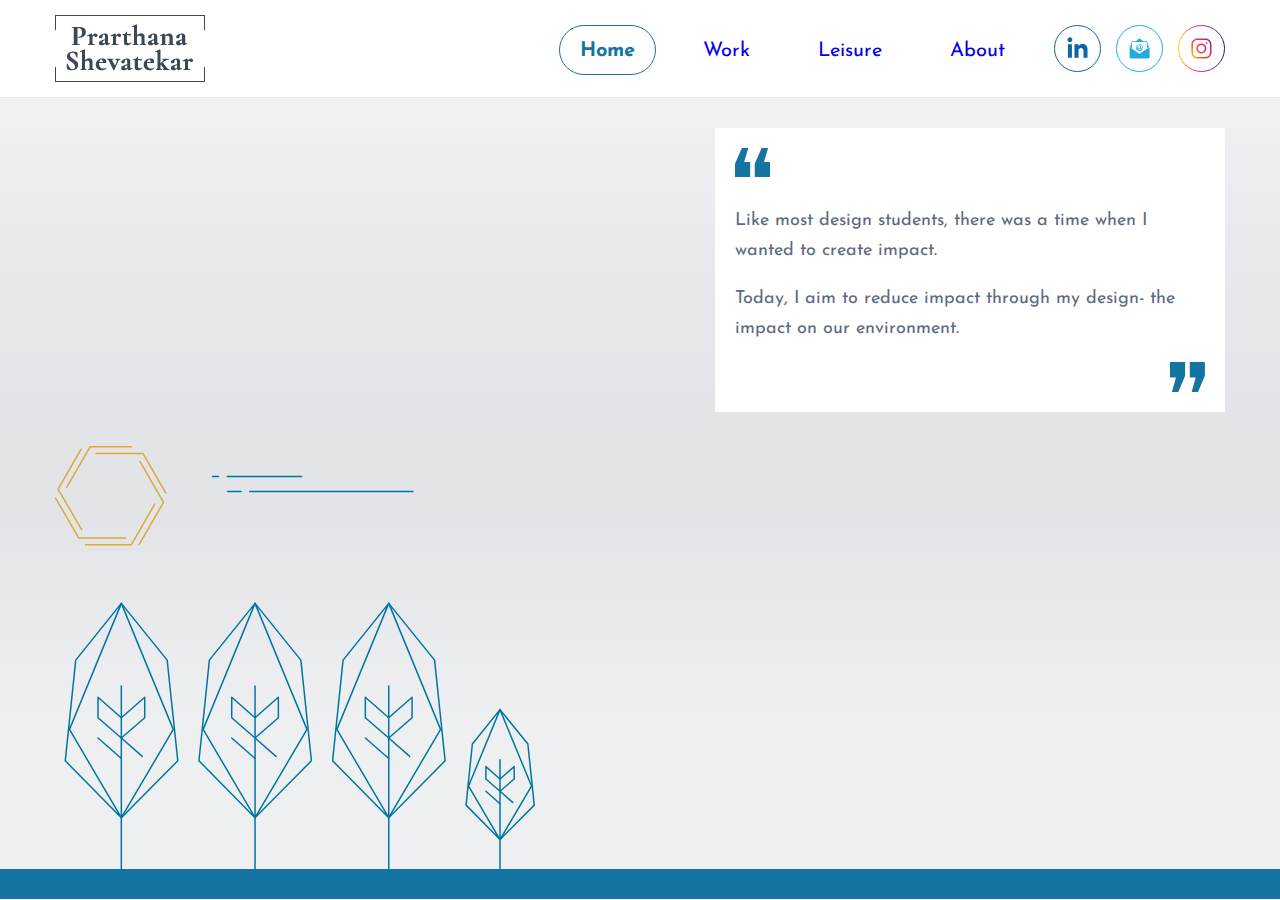
<file: index - Copy.html>
<!DOCTYPE html>
<html lang="en">
<head>
    <meta charset="UTF-8">
    <meta http-equiv="X-UA-Compatible" content="IE=edge">
    <meta name="viewport" content="width=device-width, initial-scale=1.0">
    <title>Prarthana Shevatekar </title>
    <link href="https://fonts.googleapis.com/css2?family=Cormorant+Garamond:wght@400;600&family=Josefin+Sans:wght@200;300;400&display=swap" rel="stylesheet">
    <link rel="stylesheet" href="styles/styles.css">
    <script src="js/jquery-3.6.0.min.js"></script>
</head>
<body>
    <section class="header">
        <div class="headerbar">
            <div class="logo"><img src="images/logo.png" /></div>
            <div class="headermenus">
                <div class="menu">
                    <ul>
                        <li><a href="#" class="home-link">Home</a></li>
                        <li><a href="#" class="work-link">Work</a></li>
                        <li><a href="#" class="leisure-link">Leisure</a></li>
                        <li><a href="#" class="about-link">About</a></li>
                    </ul>
                </div>
                <div class="social">
                    <ul>
                        <li><a href="https://www.linkedin.com/in/prarthana-shevatekar/" target="_blank"><img src="images/linkedin.svg" /></a></li>
                        <li><a href="mailto:prarthana.2807@gmail.com"><img src="images/mail.svg" /></a></li>
                        <li><a href="https://www.instagram.com/prartha_nerd/" target="_blank"><img src="images/instagram.svg" /></a></li>
                    </ul>
                </div>
            </div>
            <button class="hammenu" aria-label="Main Menu">
                <svg width="100" height="100" viewBox="0 0 100 100">
                    <path class="line line1" d="M 20,29.000046 H 80.000231 C 80.000231,29.000046 94.498839,28.817352 94.532987,66.711331 94.543142,77.980673 90.966081,81.670246 85.259173,81.668997 79.552261,81.667751 75.000211,74.999942 75.000211,74.999942 L 25.000021,25.000058" />
                    <path class="line line2" d="M 20,50 H 80" />
                    <path class="line line3" d="M 20,70.999954 H 80.000231 C 80.000231,70.999954 94.498839,71.182648 94.532987,33.288669 94.543142,22.019327 90.966081,18.329754 85.259173,18.331003 79.552261,18.332249 75.000211,25.000058 75.000211,25.000058 L 25.000021,74.999942" />
                </svg>
            </button>
        </div>
    </section>
    <section class="home">
        <div class="home-container">
            <div class="quote">
                <img src="images/quote-start.svg" width="35px" />
                <p>Like most design students, there was a time when I wanted to create impact.</p>
                <p>Today, I aim to reduce impact through my design- the impact on our environment.</p>
                <img src="images/quote-end.svg" width="35px" style="float: right;" />
            </div>
            <div class="home-img"><img src="images/homebg.svg" width="644px" /></div>
        </div>
        <div class="bottombar">&nbsp;</div>
    </section>
    <section class="about">
        <div class="about-container">
            <div class="about-img"><img src="images/about-img.png" /></div>
            <div class="quote">
                <img src="images/quote-start.svg" width="35px" />
                <p>When I engage in designing for impact, I put the environment first in my sensitization of values.</p>
                <p>Belonging to a generation that saw revolutionary transformations, I believe I am responsible for both the ecological imbalance and for restoring it. It generates a juxtaposition of generating impactful designs for reducing adverse impact on the environment.</p>
                <img src="images/quote-end.svg" width="35px" style="float: right;" />
            </div>
        </div>
        <div class="bottombar">&nbsp;</div>
    </section>

    <section class="work">
        <div class="work-container">
            <div class="items">
                <div class="item">
                    <img src="images/work1.svg" />
                    <h1 class="heading">Green corridor</h1>
                    <p>Remote manipulation of traffic signals to ensure smooth ambulance passage</p>
                </div>
                <div class="item">
                    <img src="images/work4.svg" />
                    <h1 class="heading">Gamified e-learning</h1>
                    <p>Enabling an immersive learning experience with a gamified approach</p>
                </div>
                <div class="item">
                    <img src="images/work3.svg" />
                    <h1 class="heading">Plastic collection kiosk</h1>
                    <p>Inspiring kids to deposit general plastic trash</p>
                </div>
                <div class="item">
                    <img src="images/work2.svg" />
                    <h1 class="heading">Gardening angel</h1>
                    <p>Encouraging community gardening and home plants</p>
                </div>
            </div>
            <div class="work-img desktop"><img src="images/workbg.svg" /></div>
        </div>      
        <div class="work-img mobile"><img src="images/workbg.svg" /></div>
        <div class="bottombar">&nbsp;</div>
    </section>
    <section class="leisure">
        <div class="leisure-container">
            <p>Here are glimpses of things that I love to do, on slower days.</p>
            <div class="head-link hiking"><h1 class="heading">Hiking</h1><span>&nbsp;</span></div>
            <div class="block hiking">
                <div class="selected"><img src="images/hiking1-sel.png" /></div>
                <div class="notselected">
                    <div class="blocks">
                        <div class="block1"><img src="images/hiking1.png" /></div>
                        <div class="block2"><img src="images/hiking2.png" /></div>
                        <div class="block3"><img src="images/hiking3.png" /></div>
                        <div class="block4"><img src="images/hiking4.png" /></div>
                    </div>
                    <div class="selectedtext">One day trek to Triund top, Himachal Pradesh. The day brings back memories of my first snowfall, a chilly nose and 14 kilometers of dense silence.</div>
                </div>
            </div>
            <div class="head-link games"><h1 class="heading">Indulging in a game of badminton or chess</h1><span>&nbsp;</span></div>
            <div class="block games">
                <div class="selected"><img src="images/game1-sel.png" /></div>
                <div class="notselected">
                    <div class="blocks">
                        <div class="block1"><img src="images/game1.png" /></div>
                        <div class="block2"><img src="images/game2.png" /></div>
                        <div class="block3"><img src="images/game3.png" /></div>
                        <div class="block4"><img src="images/game4.png" /></div>
                    </div>
                    <div class="selectedtext">One day trek to Triund top, Himachal Pradesh. The day brings back memories of my first snowfall, a chilly nose and 14 kilometers of dense silence.</div>
                </div>
            </div>
            <div class="head-link dogs"><h1 class="heading">Spending time with dogs</h1><span>&nbsp;</span></div>
            <div class="block dogs">
                <div class="selected"><img src="images/dogs1-sel.png" /></div>
                <div class="notselected">
                    <div class="blocks">
                        <div class="block1"><img src="images/dogs1.png" /></div>
                        <div class="block2"><img src="images/dogs2.png" /></div>
                        <div class="block3"><img src="images/dogs3.png" /></div>
                        <div class="block4"><img src="images/dogs4.png" /></div>
                    </div>
                    <div class="selectedtext">One day trek to Triund top, Himachal Pradesh. The day brings back memories of my first snowfall, a chilly nose and 14 kilometers of dense silence.</div>
                </div>
            </div>
            <div class="head-link origami"><h1 class="heading">Origami and hand lettering</h1><span>&nbsp;</span></div>
            <div class="block origami">
                <div class="selected"><img src="images/origami1-sel.png" /></div>
                <div class="notselected">
                    <div class="blocks">
                        <div class="block1"><img src="images/origami1.png" /></div>
                        <div class="block2"><img src="images/origami2.png" /></div>
                        <div class="block3"><img src="images/origami3.png" /></div>
                        <div class="block4"><img src="images/origami4.png" /></div>
                    </div>
                    <div class="selectedtext">One day trek to Triund top, Himachal Pradesh. The day brings back memories of my first snowfall, a chilly nose and 14 kilometers of dense silence.</div>
                </div>
            </div>
        </div>
        <div class="bottombar">&nbsp;</div>
    </section>

<script>
    $( document ).ready(function() {
        $( '.home' ).addClass('active');
        $("a.home-link").addClass('active');
    });
    $(".home-link").click(function() {
        $(".about, .work, .leisure").removeClass('active');
        $(".menu a").removeClass('active');
        $(".home").addClass('active');
        $(this).addClass('active');
        if ($(window).width() <= 900) {
            $(".headermenus").fadeOut();
            $(".hammenu").removeClass('opened');
            menuopened = 0;
        }else{
            $(".headermenus").css('display','flex');
        }
    });
    $(".work-link").click(function() {
        $(".about, .home, .leisure").removeClass('active');
        $(".menu a").removeClass('active');
        $(".work").addClass('active');
        $(this).addClass('active');
        if ($(window).width() <= 900) {
            $(".headermenus").fadeOut();
            $(".hammenu").removeClass('opened');
            menuopened = 0;
        }else{
            $(".headermenus").css('display','flex');
        }
    });
    $(".leisure-link").click(function() {
        $(".about, .home, .work").removeClass('active');
        $(".menu a").removeClass('active');
        $(".leisure").addClass('active');
        $(this).addClass('active');
        $(".block").removeClass('active');
        $(".block.hiking").addClass('active');
        $(".hiking .block1").click();
        if ($(window).width() <= 900) {
            $(".headermenus").fadeOut();
            $(".hammenu").removeClass('opened');
            menuopened = 0;
        }else{
            $(".headermenus").css('display','flex');
        }
    });
    $(".about-link").click(function() {
        $(".work, .home, .leisure").removeClass('active');
        $(".menu a").removeClass('active');
        $(".about").addClass('active');
        $(this).addClass('active');
        if ($(window).width() <= 900) {
            $(".headermenus").fadeOut();
            $(".hammenu").removeClass('opened');
            menuopened = 0;
        }else{
            $(".headermenus").css('display','flex');
        }
    });

  

    $(".head-link.hiking").click(function() {
        $(".hiking .block1").click();
        $(".block").removeClass('active');
        $(".block.hiking").addClass('active');
    });
    $(".head-link.games").click(function() {
        $(".games .block1").click();
        $(".block").removeClass('active');
        $(".block.games").addClass('active');
    });
    $(".head-link.dogs").click(function() {
        $(".dogs .block1").click();
        $(".block").removeClass('active');
        $(".block.dogs").addClass('active');
    });
    $(".head-link.origami").click(function() {
        $(".origami .block1").click();
        $(".block").removeClass('active');
        $(".block.origami").addClass('active');
    });

    $(".hiking .block1").click(function() {
        $(".hiking .block1").fadeOut(function(){ $(".hiking .block2,.hiking .block3,.hiking .block4").fadeIn()});
        $(".hiking .selected img").attr('src','images/hiking1-sel.png');
        $(".hiking .selectedtext").text("One day trek to Triund top, Himachal Pradesh. The day brings back memories of my first snowfall, a chilly nose and 14 kilometers of dense silence.");
        
    });
    $(".hiking .block2").click(function() {
        $(".hiking .block2").fadeOut(function(){ $(".hiking .block1,.hiking .block3,.hiking .block4").fadeIn()});
        $(".hiking .selected img").attr('src','images/hiking2-sel.png');
        $(".hiking .selectedtext").text("That day, I discovered a lake inside a fort, on a hilltop. The descent was done with languid reluctance.");
    });
    $(".hiking .block3").click(function() {
        $(".hiking .block3").fadeOut(function(){ $(".hiking .block1,.hiking .block2,.hiking .block4").fadeIn()});
        $(".hiking .selected img").attr('src','images/hiking3-sel.png');
        $(".hiking .selectedtext").text("Monsoons bring together lost friends in the Sahyadri. Twin fortresses of Visapur and Lohgad were explored.");
    });
    $(".hiking .block4").click(function() {
        $(".hiking .block4").fadeOut(function(){ $(".hiking .block1,.hiking .block2,.hiking .block3").fadeIn()});
        $(".hiking .selected img").attr('src','images/hiking4-sel.png');
        $(".hiking .selectedtext").text("A local trail turned that morning into a cheerful climb and the windy unfolding of local terrain.");
    });

    $(".games .block1").click(function() {
        $(".games .block1").fadeOut(function(){ $(".games .block2,.games .block3,.games .block4").fadeIn()});
        $(".games .selected img").attr('src','images/game1-sel.png');
        $(".games .selectedtext").text("Body smashes feel challenging, even when the shuttle is well within reach.");
    });
    $(".games .block2").click(function() {
        $(".games .block2").fadeOut(function(){ $(".games .block1,.games .block3,.games .block4").fadeIn()});
        $(".games .selected img").attr('src','images/game2-sel.png');
        $(".games .selectedtext").text("This game pushed me into looking a lot inside the dynamics of front-back doubles co-ordination.");
    });
    $(".games .block3").click(function() {
        $(".games .block3").fadeOut(function(){ $(".games .block1,.games .block2,.games .block4").fadeIn()});
        $(".games .selected img").attr('src','images/game3-sel.png');
        $(".games .selectedtext").text("Two knights down, I had begun to think defense. But then, bishops turned into powerful allies");
    });
    $(".games .block4").click(function() {
        $(".games .block4").fadeOut(function(){ $(".games .block1,.games .block2,.games .block3").fadeIn()});
        $(".games .selected img").attr('src','images/game4-sel.png');
        $(".games .selectedtext").text("I learnt my lesson as I lost this game. A strategically placed pawn can be very daunting.");
    });

    $(".dogs .block1").click(function() {
        $(".dogs .block1").fadeOut(function(){ $(".dogs .block2,.dogs .block3,.dogs .block4").fadeIn()});
        $(".dogs .selected img").attr('src','images/dogs1-sel.png');
        $(".dogs .selectedtext").text("Say hi to Skittles. His weak legs made him tumble repeatedly. He was found at a pit stop on a road trip to Sakleshpur.");
    });
    $(".dogs .block2").click(function() {
        $(".dogs .block2").fadeOut(function(){ $(".dogs .block1,.dogs .block3,.dogs .block4").fadeIn()});
        $(".dogs .selected img").attr('src','images/dogs2-sel.png');
        $(".dogs .selectedtext").text("Meet Summer. We spent a fun, humid afternoon together in Bengaluru’s Cubbon park.");
    });
    $(".dogs .block3").click(function() {
        $(".dogs .block3").fadeOut(function(){ $(".dogs .block1,.dogs .block2,.dogs .block4").fadeIn()});
        $(".dogs .selected img").attr('src','images/dogs3-sel.png');
        $(".dogs .selectedtext").text("This is Stella. She was as thrilled as I was, to have a chat.");
    });
    $(".dogs .block4").click(function() {
        $(".dogs .block4").fadeOut(function(){ $(".dogs .block1,.dogs .block2,.dogs .block3").fadeIn()});
        $(".dogs .selected img").attr('src','images/dogs4-sel.png');
        $(".dogs .selectedtext").text("Introducing Phoenix, the partisan of coconuts and my only confidante with a tail.");
    });

    $(".origami .block1").click(function() {
        $(".origami .block1").fadeOut(function(){ $(".origami .block2,.origami .block3,.origami .block4").fadeIn()});
        $(".origami .selected img").attr('src','images/origami1-sel.png');
        $(".origami .selectedtext").text("An afternoon in isolation blossomed into an oddly colored paper lotus, because of the use of readily available apparatus.");
    });
    $(".origami .block2").click(function() {
        $(".origami .block2").fadeOut(function(){ $(".origami .block1,.origami .block3,.origami .block4").fadeIn()});
        $(".origami .selected img").attr('src','images/origami2-sel.png');
        $(".origami .selectedtext").text("With a little help from the web, scrap printed papers and magazine pages turned into a interlocked storage space.");
    });
    $(".origami .block3").click(function() {
        $(".origami .block3").fadeOut(function(){ $(".origami .block1,.origami .block2,.origami .block4").fadeIn()});
        $(".origami .selected img").attr('src','images/origami3-sel.png');
        $(".origami .selectedtext").text("There’s no feeling of accomplishment like writing to an old friend.");
    });
    $(".origami .block4").click(function() {
        $(".origami .block4").fadeOut(function(){ $(".origami .block1,.origami .block2,.origami .block3").fadeIn()});
        $(".origami .selected img").attr('src','images/origami4-sel.png');
        $(".origami .selectedtext").text("It took me a long time to start shaping letters in a form acceptable to my mind.");
    });

    var menuopened = 0;

    $(".hammenu").click(function() {
        if(menuopened==0){
            if ($(window).width() <= 900) {
                $(".headermenus").fadeIn();
            }else{
                $(".headermenus").css('display','flex');
            }
            $(".hammenu").addClass('opened');     
            menuopened = 1;
        }else{
            $(".headermenus").css('display','none');
            $(".hammenu").removeClass('opened');
            menuopened = 0;
        }
    });
    
    
    
</script>
</body>
</html>
</file>
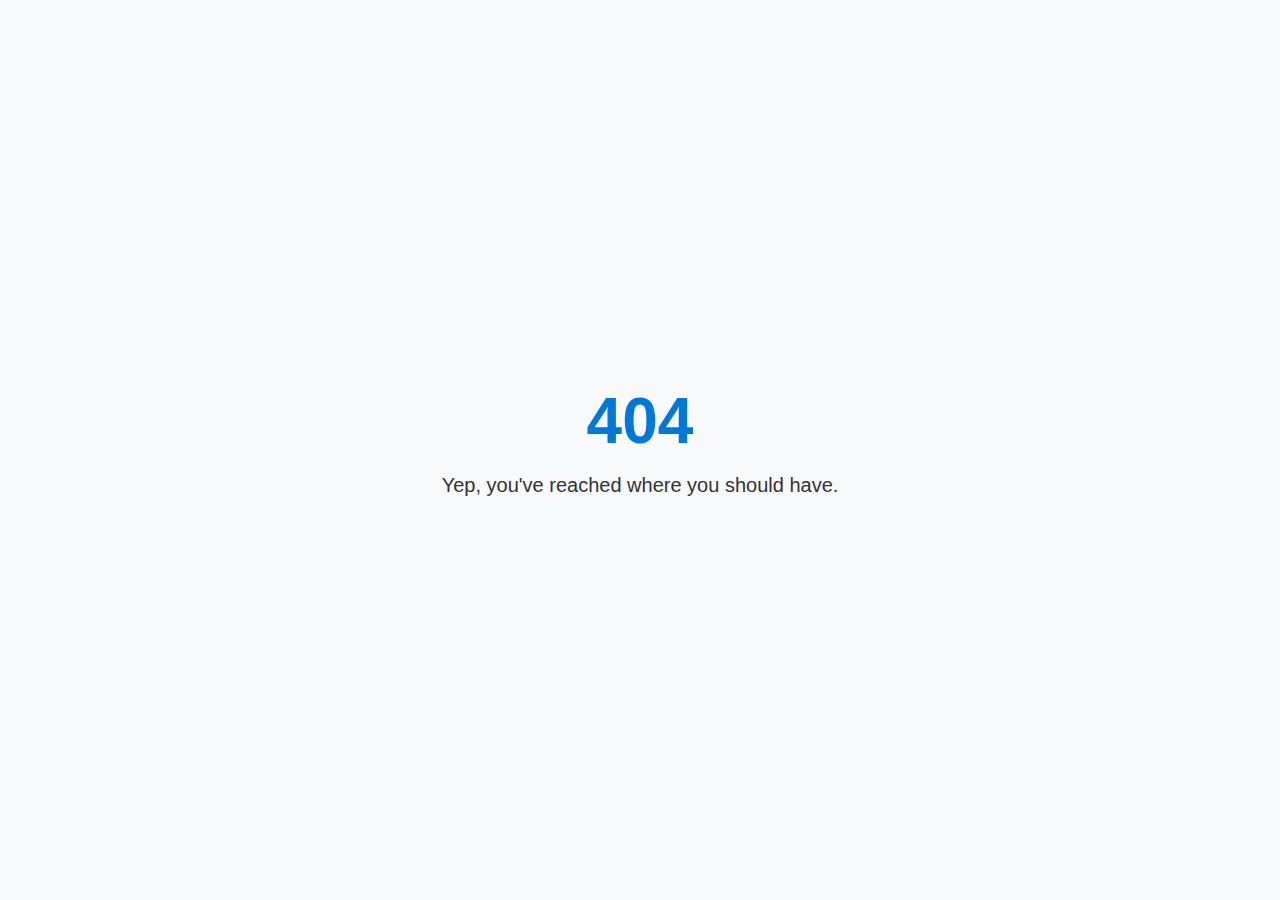
<file: unreachable-page.html>
<!DOCTYPE html>
<html lang="en">
<head>
  <meta charset="UTF-8" />
  <meta name="viewport" content="width=device-width, initial-scale=1.0" />
  <title>Page Not Found</title>
  <style>
    body {
      background-color: #f8f9fa;
      color: #333;
      font-family: "Inter", sans-serif;
      display: flex;
      flex-direction: column;
      justify-content: center;
      align-items: center;
      height: 100vh;
      margin: 0;
      text-align: center;
    }
    h1 {
      font-size: 4rem;
      margin: 0;
      color: #0078d7;
    }
    p {
      font-size: 1.25rem;
      margin-top: 1rem;
    }
    a {
      margin-top: 2rem;
      padding: 0.75rem 1.5rem;
      background-color: #0078d7;
      color: white;
      text-decoration: none;
      border-radius: 6px;
      transition: background-color 0.2s ease;
    }
    a:hover {
      background-color: #005fa3;
    }
  </style>
</head>
<body>
  <h1>404</h1>
  <p>Yep, you've reached where you should have.</p>
</body>
</html>
</file>
<file: styles/styles.css>
html, body{
    margin: 0;
    padding: 0;
    box-sizing: border-box;
    font-family: 'Josefin Sans', sans-serif;
    color: #5d6981;
    font-size: 18px;
}

section{
    width: 100%;
}

section.header{
    border-bottom: 1px solid #e4e6ea;
}

.headerbar,
.home > div.home-container,
.about > div.about-container,
.work > div.work-container,
.leisure > div.leisure-container{
    width: 100%;
    max-width: 1200px;
    margin: auto;
    padding: 15px;
    box-sizing: border-box;
    display: flex;
    height: 97px;
}
.work > div.work-container{
    display: block;
}
.work > div.work-container .items{
    display: flex;
}
.headerbar .logo{
    flex-grow: 1;
}

.headerbar .headermenus{
    display: flex;
}

.headerbar .menu{
    font-size: 20px;
    margin: auto;
}

.headerbar .menu ul,
.headerbar .social ul{
    list-style: none;
    display: flex;
}

.headerbar .menu ul{
    margin-top: 23px;
}

.headerbar .menu ul a{
    padding: 15px 20px 13px 20px;
    line-height: 27px;
    text-decoration: none;
    border: 1px solid transparent;
    border-radius: 30px;
    margin: auto 13px;
    transition: border 0.5s;
}

.headerbar .menu ul a:hover,
.headerbar .menu ul a:active,
.headerbar .menu ul a:visited,
.headerbar .menu ul a:active:hover,
.headerbar .menu ul a.active{
    color: #1475a2;
    font-weight: bold;
    border: 1px solid #1475a2;
    transition: border 0.5s;
}

.headerbar .social ul li img{
    width: 47px;
}

.headerbar .social ul{
    margin-left: 0;
    padding-left: 15px;
    margin-top: 10px;
}

.headerbar .social ul li{
    margin-right: 15px;
}

.headerbar .social ul li:last-child{
    margin-right: 0px;
}

.headerbar .social ul a img{
    opacity: 1;
    transition: opacity 0.5s;
}

.headerbar .social ul a:hover img,
.headerbar .social ul a:active img,
.headerbar .social ul a:visited img,
.headerbar .social ul a:active:hover img{
    opacity: 0.5;
    transition: opacity 0.5s;
}

.home, .about, .work, .leisure{
    background: url("../images/pgbg.png");
    position: relative;
    height: 0;
    overflow: hidden;
    transition: height 1s ease-in-out;
    background-position: bottom;
    background-repeat: repeat-x;
}

.about, .work, .leisure{
    position: absolute;
    top: 99px;
}

.home .bottombar,
.about .bottombar,
.work .bottombar,
.leisure .bottombar{
    width: 100%;
    height: 30px;
    background: #1475a2;
    position: absolute;
    bottom: 0;
    z-index: 3;
}

.home .home-container div.home-img{
    position: absolute;
    bottom: 20px;
}

.work .work-container div.work-img{
    position: absolute;
    bottom: 66px;
    width: 100%;
    object-fit: contain;
}

.work .work-container div.work-img img{
    width: calc(100% - 30px);
}

.home .home-container .quote,
.about .about-container .quote{
    background-color: #ffffff;
    padding: 20px;
    position: absolute;
    right: 15px;
    top: 120px;
    width: 520px;
    line-height: 30px;
    z-index: 1;
}

.home > div.home-container,
.about > div.about-container,
.work > div.work-container,
.leisure > div.leisure-container{
    position: relative;
    height: calc(100vh - 99px);
}

.leisure > div.leisure-container{
    display: block;
}

.work .heading,
.leisure .heading{
    font-family: 'Cormorant Garamond', serif;
    font-weight: 600;
    font-size: 26px;
    color: #1475a2;
}

.leisure .heading{
    font-size: 28px;
    white-space: nowrap;
}

.leisure .head-link{
    display: flex;
    cursor: pointer;
}

.leisure .head-link span{
    width: 100%;
    height: 2px;
    margin-left: 20px;
    background-image: url("../images/line.svg");
    background-size: 100%;
    background-position: right;
    margin-top: 40px;
}

.work .item{
    width: calc(25% - 30px);
    margin-right: 30px;
    padding: 20px;
    background: white;
    height: 400px;
    text-align: center;
    box-shadow: 2px 4px 10px 2px rgba(0, 0, 0, 0.05);
    margin-top: calc(50vh - 400px);
}

.work .item:last-child{
    margin-right: 0;
}

.block{
    height: 0;
    overflow: hidden;
    transition: height 0.5s ease-in-out;
}

.block.active{
    height: 340px;
    transition: height 0.5s ease-in-out;
}

.block, .blocks{
    display: flex;
}

.blocks div{
    margin-left: 30px;
    margin-bottom: 30px;
}

.selectedtext{
    margin-left: 30px;
    line-height: 30px;
}

.home.active,
.about.active,
.work.active,
.leisure.active{
    height: calc(100vh - 99px);
    transition: height 1s ease-in-out;
}

.block1,.block2,.block3,.block4{
    cursor: pointer;
}

.hammenu {
    display: none;
}

.work-img.mobile{
    display: none;
}

.work-img.desktop{
    display: block;
}

.headerbar .headermenus{
    display: flex;
}

@media screen and (max-width: 900px) {
    .headerbar .headermenus{
        display: none;
        position: absolute;
        z-index: 2;
        background: white;
        right: 0;
        top: 99px;
        width: 100%;
    }

    .headerbar .headermenus .menu ul{
        display: block;
        padding-left: 0;
    }

    .headerbar .headermenus .menu ul li{
        margin: 25px 0;
    }
    .hammenu {
        background-color: transparent;
        border: none;
        cursor: pointer;
        display: flex;
        padding: 0;
        width: 40px;
        height: 40px;
        margin-top: 15px;
      }
      .hammenu svg{
          width: 40px;
          height: 40px;
      }
      .line {
        fill: none;
        stroke: black;
        stroke-width: 6;
        transition: stroke-dasharray 600ms cubic-bezier(0.4, 0, 0.2, 1),
          stroke-dashoffset 600ms cubic-bezier(0.4, 0, 0.2, 1);
      }
      .line1 {
        stroke-dasharray: 60 207;
        stroke-width: 6;
      }
      .line2 {
        stroke-dasharray: 60 60;
        stroke-width: 6;
      }
      .line3 {
        stroke-dasharray: 60 207;
        stroke-width: 6;
      }
      .opened .line1 {
        stroke-dasharray: 90 207;
        stroke-dashoffset: -134;
        stroke-width: 6;
      }
      .opened .line2 {
        stroke-dasharray: 1 60;
        stroke-dashoffset: -30;
        stroke-width: 6;
      }
      .opened .line3 {
        stroke-dasharray: 90 207;
        stroke-dashoffset: -134;
        stroke-width: 6;
      }
      .headerbar .menu ul a{
          display: block;
      }
}

@media screen and (max-width: 850px) {
    .home-img img {
        width: auto;
    }
    .home .home-container .quote{
        margin-top: 20px;
        width: calc(100% - 45px);
        top: 0;
        right: 0;
        position: relative;
        padding-bottom: 50px;
    }
    .home .home-container div.home-img{
        position: relative;
        bottom:-25px;
    }
    .home.active,
    .about.active,
    .work.active,
    .leisure.active{
        height: auto;
        overflow: auto;
        transition: height 1s ease-in-out;
    }
    .home .bottombar, .about .bottombar, .work .bottombar, .leisure .bottombar{
        position: relative;
    }
    .home > div.home-container, .about > div.about-container, .work > div.work-container, .leisure > div.leisure-container {
        position: relative;
        min-height: calc(100vh - 99px);
        height: 100%;
    }

    .home > div.home-container{
        display: block;
    }
    .work-img.mobile{
        display: block;
    }
    
    .work-img.desktop{
        display: none;
    }
    
}

@media screen and (max-width: 1199px) {
    .work{
        position: relative;
        top: 0;
    }
    .work > div.work-container .items{
        flex-wrap: wrap;
        height: 100%;
    }
    .work .item{
        width: calc(50% - 56px);
        margin-top: 20px;
    }

    .work .item img{
        width: 250px;
    }
    .work-container{
        overflow: auto;
    }
    .work .work-container div.work-img{
        position: relative;
        overflow: hidden;
        margin-top: 80px;
    }
    .work .item:nth-child(even){
        margin-right: 0;
    }
    div.work-img.mobile img {
        width: 100%;
        height: 150px;
        object-fit: cover;
    }

}

@media screen and (max-width: 600px) {
    .work .item img{
        width: 100%;
    }
}

@media screen and (max-width: 450px) {
    .work .item{
        width: calc(100% - 40px);
        margin-right: 0;
        margin-top: 20px;
    }
    .work .item img{
        width: 250px;
    }
}


@media screen and (min-height: 720px) and (max-height: 1024px){
    .work .item{
        margin-top: 20px;
        height: 300px;
    }
    .work .item img{
        width: 160px;
    }
    .work .item h1{
        margin-top: 0;
    }
    .work .work-container div.work-img{
        bottom: 30px;
    }
    
    .leisure > div.leisure-container {
        position: relative;
        min-height: calc(100vh - 99px);
        height: 100%;
    }
    .leisure .bottombar {
        position: absolute;
        margin-top: -98px;
        z-index: 3;
    }
    .leisure.active {
        height: calc(100% + 100px);
    }
    .about-img{
        height: calc(100vh - 230px);
    }
    .about-img img{
        height: 100%;
        width: auto;
    }
}


@media screen and (max-width: 1199px) {
    .blocks div{
        width: 33%;
    }

    .blocks div img{
        width: 100%;
    }

    .blocks div {
        margin-left: 15px;
    }
    .leisure > div.leisure-container {
        position: relative;
        min-height: calc(100vh - 99px);
        height: 100%;
    }
    .leisure .bottombar {
        position: relative;
        margin-top: -98px;
        z-index: 3;
        display: none;
    }
    .leisure.active {
        height: calc(100% + 100px);
    }
}

@media screen and (max-width: 600px) {
    .block{
        display: block;
    }

    .block.active{
        height: 100%;
    }

    .block .selected{
        width: 100%;
        text-align: center;
    }
    .blocks div{
        margin-left: 7px;
        margin-right: 7px;
        margin-bottom: 10px;
    }
    .selectedtext{
        margin-left: 7px;
    }
    .leisure .heading{
        white-space: normal;
        position: relative;
        width: 100%;
    }
    .head-link span{
        display: none;
    }
    .leisure .heading::after{
        content: "";
        background-image: url("../images/line.svg");
        width: 100%;
        height: 2px;
        left: 0;
        bottom: -8px;
        position: absolute;
        background-position: right;
    }
}

@media screen and (max-width: 920px) {
    .about .about-container .quote{
        top: 50px;
        width: calc(100% - 460px);
    }
}

@media screen and (max-width: 825px) {
    .about .about-container .quote{
        width: calc(100% - 40px);
        position: relative;
        top: 10px;
        margin-bottom: 30px;
        right: 0;
        padding-bottom: 50px;
    }
    .about > div.about-container{
        display: block;
    }
    .about-img {
        height: 300px;
        text-align: center;
    }
    .about-img img{
        height: 100%;
    }
}

@media screen and (min-height: 768px){
    .leisure .bottombar {
        display: block;
    }
}

@media screen and (min-width: 901px) {
    .headermenus{
        display: flex;
    }
}


@media screen and (min-width: 1200px) and (max-width: 1600px) {
    .home, .about, .work, .leisure{
        overflow: auto;
    }

    .work > div.work-container{
        position: relative;
        height: 100%;
    }

    .work.active{
        overflow: hidden;
        /*height: 100%;*/
    }

    .about > div.about-container{
        height: calc(100vh - 129px);
        position: relative;
    }

    .leisure > div.leisure-container{
        height: 100%;
        position: relative;
    }

    .about .bottombar, .leisure .bottombar{
        position: relative;
        /*bottom: unset;*/
    }

    .home .home-container .quote{
        top: 30px;
        width: 470px;
    }

    .work .item{
        margin-top: 20px;
    }

    .work .work-container div.work-img{
        position: relative;
        bottom: 0;
    }
    .work .bottombar{
        bottom: 0px;
    }

    .work .item{
        height: 320px;
        margin-bottom: 20px;
    }

    .work .item img{
        height: 170px;
    }

    .home .home-container div.home-img{
        width: 100%;
    }
    .home .home-container div.home-img img{
        width: 40%;
    }
}

@media screen and (min-width: 1601px) {
    .work .item{
        margin-top: calc(50vh - 350px);
    }
    .leisure.active {
        height: calc(100vh - 100px);
    }
}

@media screen and (min-width: 1280px) and (max-width: 1439px) {
    .leisure.active{
        height: 778px;
        overflow: hidden;
    }
    .leisure > div.leisure-container{
        height: auto;
    }
    .about-img {
        height: calc(100vh - 228px);
        width: 500px;
        text-align: center;
    }
    .about-img img{
        height: 100%;
    }
    .about .about-container .quote{
        top: 40px;
        right: 125px;
    }
}

@media screen and (max-width: 600px) and (orientation: portrait){
    .block.active {
        height: auto;
    }
}

@media screen and (max-width: 865px){
    .leisure .bottombar {
        margin-top: 0;
        display: block;
    }
    .leisure.active {
        height: auto;
    }
}


.enabled1:hover, .enabled2:hover{
    transform: scale(1.1);
}


.enabled1, .enabled2{
    transition: all .2s ease-in-out;
    cursor: pointer;
}


.gamified,
.greencorridor{
    width: 100%;
    line-height: 30px;
    margin-top: 50px;
    display: none;
}

.section1{
    width: 100%;
}

.sectioncontainer{
    width: calc(100% - 30px);
    max-width: calc(1200px - 30px);
    margin: auto;
    padding: 0 15px;
}

.head1{
    font-family: 'Cormorant Garamond', serif;
    font-weight: 700;
    font-size: 25px;
    color: #1475a2;
}

.sectionblock{
    display: flex;
}

.leftblock{
    width: 316px;
    background-color: #eef0f2;
    padding: 18px;
    box-sizing: border-box;
}

.rightblock{
    width: calc(100% - 316px);
    margin-left: 20px;
}

.researchblock{
    display: flex;
}

.researchblock > div{ 
    background-color: #cef2ed;
    width: 50%;
    padding: 15px;
}

.researchblock > div:first-child{
    margin-right: 20px;
}

.head2{
    color: #2a82ab;
    font-size: 18px;
    font-weight: 600;
    position: relative;
    padding-left: 45px;
    line-height: 42px;
}

.brief::before{
    content: "";
    position: absolute;
    width: 37px;
    height: 37px;
    background-image: url("../images/brieficon.svg");
    left: 0;
}

.role::before{
    content: "";
    position: absolute;
    width: 37px;
    height: 37px;
    background-image: url("../images/roleicon.svg");
    left: 0;
}

.highlights::before{
    content: "";
    position: absolute;
    width: 37px;
    height: 37px;
    background-image: url("../images/highlightsicon.svg");
    left: 0;
}

.reading::before{
    content: "";
    position: absolute;
    width: 37px;
    height: 37px;
    background-image: url("../images/timeicon.svg");
    left: 0;
}

.bluebox{
    background-color:#2b83ab;
    padding:15px;
    color: #ffffff;
    margin-top: 20px;
}

.define{
    display: flex;
    line-height: 25px;
}

.define div:first-child{
    width: 415px;
    margin-right: 50px;
}

.section1{
    margin-bottom: 50px;
}

.section2{
    background-color: #eef0f2;
    padding-top: 50px;
    margin-bottom: 50px;
}

.section2 .imgblock{
    width: 100%;
    text-align: center;
    margin-top: 50px;
}

.section2 .imgblock img{
    width: 100%;
    max-width: 330px;
}

.interactive1{
    display: flex;
    margin-top: 80px;
}

.interactive1 > div{
    width: calc(33.33% - 20px);
    margin-right: 30px;
    background-color: #f1faff;
    text-align: center;
    box-shadow: 2px 4px 10px 2px rgba(0, 0, 0, 0.05);
}

.interactive1 > div:last-child{
    margin-right: 0;
}

.interactive1 .numbers{
    background-color: #3d4856;
    width: 80px;
    height: 80px;
    font-family: 'Cormorant Garamond', serif;
    font-weight: 700;
    font-size: 50px;
    color: #eef0f2;
    border-radius: 40px;
    line-height: 68px;
    margin: auto;
    margin-top: -40px;
}

.interactive1 p{
    color: #1475a2;
    font-family: 'Cormorant Garamond', serif;
    font-weight: 700;
    font-size: 26px;
    margin: 50px 0;
}

.tab{
    margin-top: 50px;
    display: none;
}

.tab.active{
    margin-top: 50px;
    display: block;
}

.interactive1 .button1,
.interactive1 .button2,
.interactive1 .button3{
    cursor: pointer;
    position: relative;
}

.tabbutton.active::after{
    content: "";
    position: absolute;
    bottom: -12px;
    left: 0;
    height: 12px;
    width: 100%;
    background-color: #1475a2;
}

.tabbutton{
    transition: all .2s ease-in-out;
}

.tabbutton:hover{
    transform: scale(1.1);
}

.section3{
    padding-bottom: 50px;
}

.section4, .section6{
    padding: 50px 0;
    background-color: #eef0f2;
}

.lifecycle{
    align-items: center;
    display: flex;
    justify-content: center;
}

.lifecycle div{
    margin: 10px;
}

.section5{
    padding: 50px 0;
}

.sectionhead,
.sectionhead1{
    color: #1475a2;
    font-size: 20px;
    font-weight: bold;
    align-items: center;
    display: flex;
    justify-content: center;
    background-color: #f1faff;
    padding: 75px 0;
}

.sectionhead1{
    color: #d0905c;
    background-color: #fffbeb;
}
.section6{
    margin-bottom: 50px;
}

.testingblock{
    display: flex;
}

.testingblock div{
    width: calc(33.33% - 30px);
    text-align: center;
    margin-right: 20px;
    border:2px solid #eef0f2;
    background-color: #eef0f2;
}

.testingblock div:last-child{
    margin-right: 0px;
}

.interactiveblock{
    position: relative;
}

.interactiveblock img, .interactiveblock svg{
    position: absolute;
    top: 0;
    left: 0;
    width: 100%;
    height: auto;
}

.hint{
    color: #d0905c;
    background-color: #fffbeb;
    padding: 20px;
    position: absolute;
    z-index: 1;
    text-align: center;
    font-size: 18px;
    display: none;
}

.hint.one{
    width: 230px;
    height: 86px;
    left: 393px;
    top: 62px;
}

.hint.two{
    width: 230px;
    height: 58px;
    left: 73px;
    top: 519px;
}

.hint.three{
    width: 230px;
    height: 88px;
    left: 330px;
    top: 525px;
}

.hint.four{
    width: 230px;
    height: 140px;
    left: 638px;
    top: 525px;
}

.define .image{
    width: 419px;
}

.interactiveblockholder{
    display: block;
    height: 746px;
}

@media screen and (max-width: 1199px){
    .sectionblock {
        display: block;
    }
    .leftblock, .rightblock{
        width: 100%;
    }
    .rightblock{
        margin-left: 0;
    }
    .resimg1, .resimg2{
        width: 100%;
    }
    .lifecycle{
        display: block;
    }
    .lifecycle div{
        display: inline-block;
    }
    .interactiveblockholder{
        height: calc(70vw - 30px);
    }
    
    .hint.one, .hint.two, .hint.three, .hint.four{
        top: 25px;
        right: 10px;
        left: auto;
        width: 300px;
    }

    .hint.one{
        height: 56px;
    }

    .hint.four{
        height: 110px;
    }
}

@media screen and (max-width: 850px){
    .researchblock {
        display: block;
    }
    .researchblock div{
        width: calc(100% - 30px);
        margin-left: 0;
        margin-right: 0;
        height: auto;
    }
    .interactive1{
        display: block;
    }
    .interactive1 > div{
        width: 100%;
        margin-bottom: 90px;
        padding-top: 8px;
    }
    .interactive1 p{
        line-height: 100px;
        margin-top: 0;
    }
    .define{
        display: block;
    }
    .testingblock{
        display: block;
        text-align: center;
    }
    .testingblock{
        margin: auto;
        text-align: center;
    }
    .testingblock div{
        width: 100%;
    }
}

@media screen and (max-width: 500px){
    .interactive1 p{
        line-height: 30px;
    }
    .interactive1 > div{
        padding-top: 1px;
        padding-bottom: 1px;
    }
    .lifecycle{
        text-align: center;
    }
    .define .image, .define div:first-child{
        width: 100%;
    }

    .define .image img, .define div:first-child img{
        width: 100%;
    }

    .researchblock > div{
        height: auto
    }

    .researchblock img{
        width: 100%;
    }

    .greencorridor .tab img{
        width: 100%;
    }
    .researchblock div{
        height: auto;
    }
}

@media screen and (max-width: 380px){
    .hint.one, .hint.two, .hint.three, .hint.four{
        width: 280px;
        padding: 5px;
        right: 0;
    }
}

.project-button{
    color: #1475a2;
    font-weight: bold;
    padding: 10px 30px;
    border: 1px solid #1475a2;
    border-radius: 30px;
    cursor: pointer;
    margin: 0 5px;
    transition: all 0.5s;
    text-align: center;
}

.project-button:hover{
    color: #5d6981;
    border: 1px solid #5d6981;
}

.project-buttons{
    display: flex;
    margin: auto;
    width: 500px;
}

@media screen and (max-width: 500px){
    .project-buttons{
        display: block;
        margin: auto;
        width: 200px;
    }
    .project-button{
        margin: 10px 0;
    }
}
</file>
